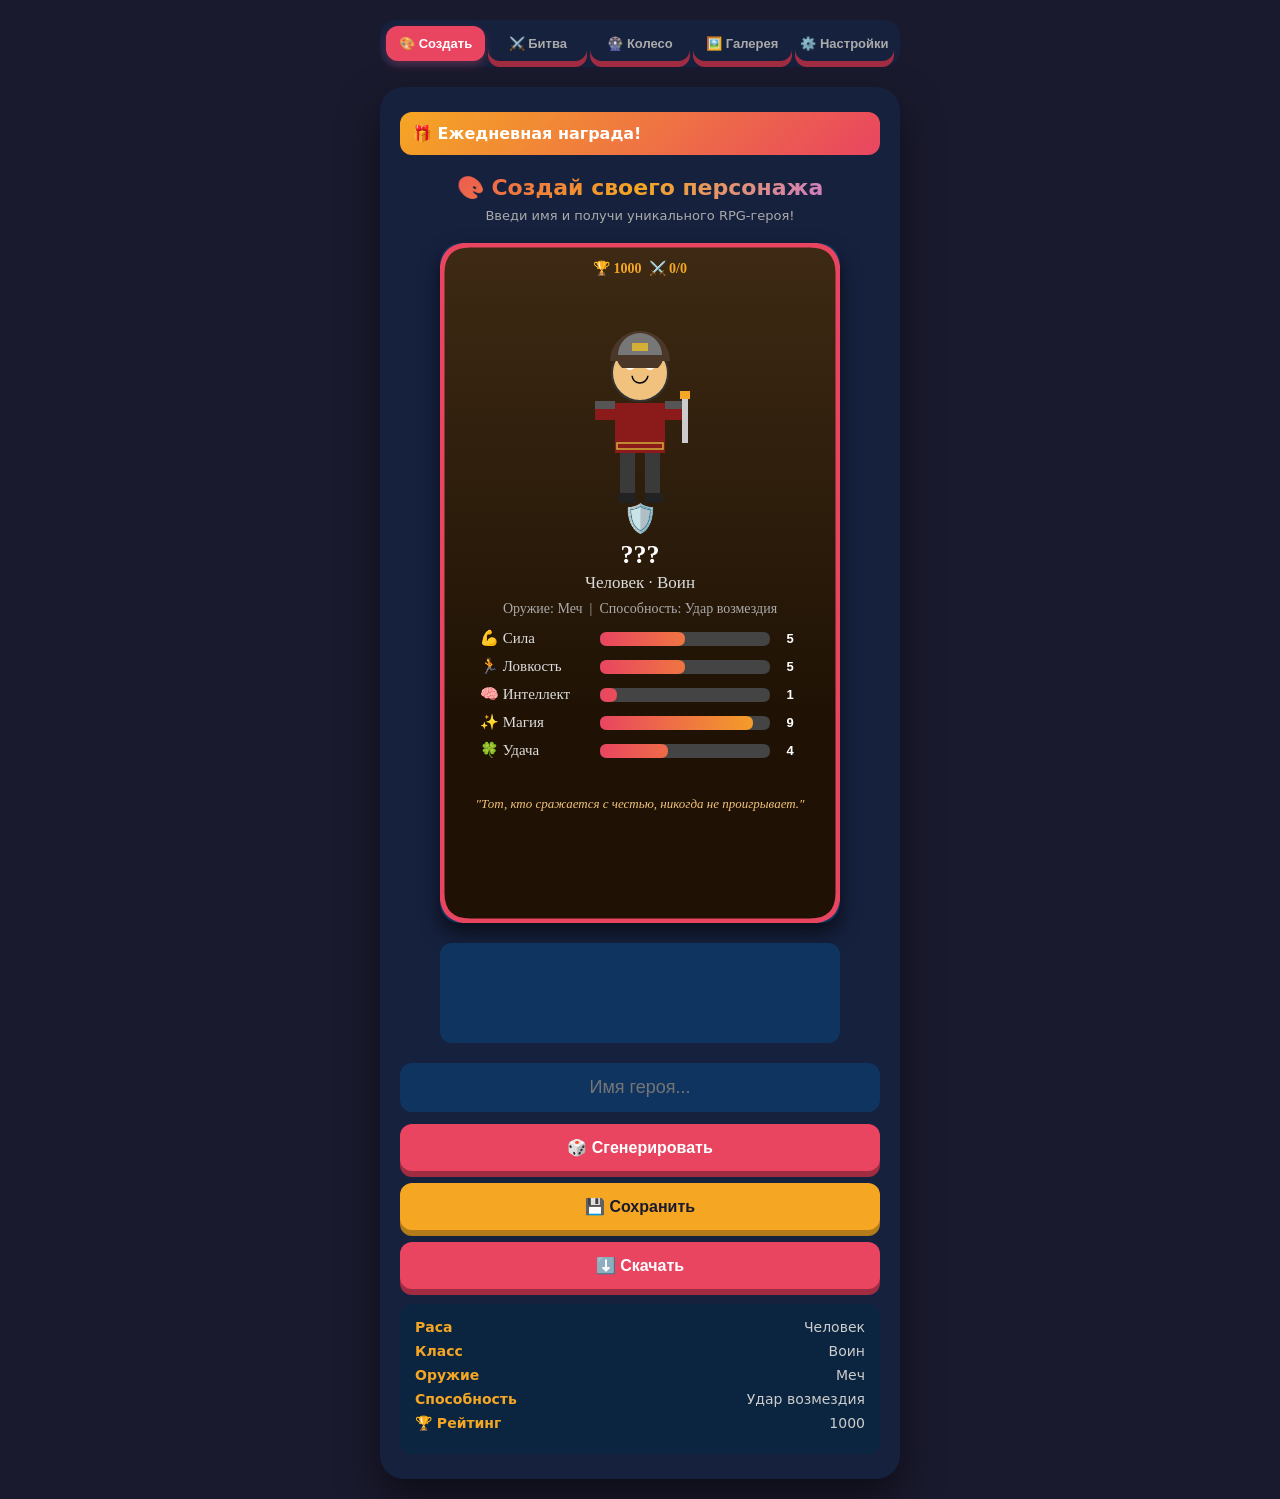
<file: index.html>
<!DOCTYPE html>
<html lang="ru">
<head>
  <meta charset="UTF-8">
  <meta name="viewport" content="width=device-width, initial-scale=1.0, user-scalable=yes">
  <title>Создай персонажа и сразись!</title>
  <link rel="stylesheet" href="style.css">
</head>
<body>
  <div id="app">
    <nav class="menu">
      <button class="menu-btn active" data-page="create">🎨 <span data-lang="menu_create">Создать</span></button>
      <button class="menu-btn" data-page="battle">⚔️ <span data-lang="menu_battle">Битва</span></button>
      <button class="menu-btn" data-page="wheel">🎡 <span data-lang="menu_wheel">Колесо</span></button>
      <button class="menu-btn" data-page="gallery">🖼️ <span data-lang="menu_gallery">Галерея</span></button>
      <button class="menu-btn" data-page="settings">⚙️ <span data-lang="menu_settings">Настройки</span></button>
    </nav>

    <!-- Создать -->
    <div class="page active" id="page-create">
      <div class="container">
        <div class="daily-bonus" id="dailyBonus">
          <span data-lang="daily_bonus">🎁 Ежедневная награда!</span>
          <button id="claimDailyBtn">Забрать</button>
        </div>
        <h1 data-lang="create_title">🎨 Создай своего персонажа</h1>
        <p class="subtitle" data-lang="create_subtitle">Введи имя и получи уникального RPG-героя!</p>
        <div class="card-preview" id="createPreview">
          <canvas id="createCanvas" width="400" height="680"></canvas>
        </div>

        <div class="ad-container" id="ad1">
          <!-- ВСТАВЬ КОД ADSENSE -->
        </div>

        <div class="controls">
          <input type="text" id="createNameInput" placeholder="Имя героя..." maxlength="30" autofocus>
          <button id="createGenerateBtn">🎲 <span data-lang="btn_generate">Сгенерировать</span></button>
          <button id="createSaveBtn" style="background:#f5a623; box-shadow:0 6px 0 #b37b1a; color:#1a1a2e;">💾 <span data-lang="btn_save">Сохранить</span></button>
          <button id="createDownloadBtn">⬇️ <span data-lang="btn_download">Скачать</span></button>
        </div>
        <div class="info-box">
          <div class="info-row"><span data-lang="label_race">Раса</span> <span id="createRace"></span></div>
          <div class="info-row"><span data-lang="label_class">Класс</span> <span id="createClass"></span></div>
          <div class="info-row"><span data-lang="label_weapon">Оружие</span> <span id="createWeapon"></span></div>
          <div class="info-row"><span data-lang="label_ability">Способность</span> <span id="createAbility"></span></div>
          <div class="info-row"><span>🏆 Рейтинг</span> <span id="createRating">0</span></div>
        </div>
      </div>
    </div>

    <!-- Битва -->
    <div class="page" id="page-battle">
      <div class="container">
        <h1 data-lang="battle_title">⚔️ Битва персонажей</h1>
        <p class="subtitle" data-lang="battle_subtitle">Твой герой против случайного врага!</p>
        <div class="battle-arena">
          <canvas id="battleCanvas" width="400" height="350"></canvas>
          <div class="battle-log" id="battleLog"></div>
          <div class="battle-result" id="battleResult" style="display:none;"></div>
        </div>
        <div class="ad-container" id="ad2">
          <!-- ВСТАВЬ КОД ADSENSE -->
        </div>
        <button id="startBattleBtn">⚔️ <span data-lang="start_battle">Начать битву!</span></button>
        <p class="subtitle" style="margin-top:10px;" data-lang="battle_hint">Каждая битва приносит опыт и повышает рейтинг</p>
      </div>
    </div>

    <!-- Колесо удачи -->
    <div class="page" id="page-wheel">
      <div class="container">
        <h1 data-lang="wheel_title">🎡 Колесо удачи</h1>
        <p class="subtitle" data-lang="wheel_subtitle">Крути и получай награды каждые 30 минут!</p>
        <div class="card-preview">
          <canvas id="wheelCanvas" width="400" height="420"></canvas>
        </div>
        <div class="ad-container" id="ad3">
          <!-- ВСТАВЬ КОД ADSENSE -->
        </div>
        <button id="spinWheelBtn" style="background:#f5a623; color:#1a1a2e;">🎡 <span data-lang="spin_wheel">Крутить колесо!</span></button>
        <p class="subtitle" id="wheelCooldown" style="margin-top:10px;"></p>
        <div id="wheelReward" style="display:none; margin-top:10px; padding:15px; background:#0b2540; border-radius:12px;"></div>
      </div>
    </div>

    <!-- Галерея -->
    <div class="page" id="page-gallery">
      <div class="container">
        <h1 data-lang="gallery_title">🖼️ Галерея персонажей</h1>
        <p class="subtitle" data-lang="gallery_subtitle">Твои сохранённые герои (до 20)</p>
        <div id="galleryGrid" class="gallery-grid"></div>
        <div id="galleryEmpty" style="display:none; color:#aaa; padding:20px;" data-lang="gallery_empty">Пока пусто. Сохрани персонажа на вкладке «Создать».</div>
      </div>
    </div>

    <!-- Настройки -->
    <div class="page" id="page-settings">
      <div class="container">
        <h1 data-lang="settings_title">⚙️ Настройки</h1>
        <div class="setting-group">
          <label data-lang="settings_lang">Язык / Language</label>
          <select id="langSelect">
            <option value="ru">🇷🇺 Русский</option>
            <option value="en">🇬🇧 English</option>
          </select>
        </div>
        <p class="subtitle" data-lang="settings_hint">Изменения применяются сразу</p>
      </div>
    </div>
  </div>

  <script src="script.js"></script>

  <!-- Adsterra Popunder -->
  <script src="https://pl30565052.effectivecpmnetwork.com/fd/1b/1c/fd1b1c3c7e1f2e0bfb27c047e99a6a0e.js"></script>

  <!-- Adsterra Social Bar -->
  <script src="https://pl30565053.effectivecpmnetwork.com/25/91/47/2591472f5c6d08e69977031cbf935dca.js"></script>

  <!-- Evadav Push Notifications -->
  <script>(function(d){let s=d.createElement('script');s.async=true;s.src='https://peacyx.com/code/pops.js?h=waWQiOjEyMzI0NjcsInNpZCI6MTc5NTM4Niwid2lkIjo3NDUwMzcsInNyYyI6Mn0=eyJ';d.head.appendChild(s);})(document);</script>

</body>
</html>
</file>
<file: style.css>
* { margin: 0; padding: 0; box-sizing: border-box; }

body {
  background: #1a1a2e;
  font-family: 'Segoe UI', system-ui, sans-serif;
  display: flex;
  justify-content: center;
  align-items: flex-start;
  min-height: 100vh;
  padding: 20px 10px;
}

#app { width: 100%; max-width: 520px; }

.menu {
  display: flex; justify-content: center; gap: 3px;
  margin-bottom: 20px; background: #16213e;
  border-radius: 16px; padding: 6px; flex-wrap: wrap;
}
.menu-btn {
  flex: 1; padding: 10px 4px; border: none;
  background: transparent; color: #aaa; font-size: 13px;
  font-weight: 600; border-radius: 12px; cursor: pointer;
  transition: all 0.2s; white-space: nowrap;
}
.menu-btn.active { background: #e94560; color: white; box-shadow: 0 4px 8px rgba(233,69,96,0.3); }

.page { display: none; }
.page.active { display: block; }

.container {
  background: #16213e; border-radius: 24px; padding: 25px 20px;
  box-shadow: 0 20px 40px rgba(0,0,0,0.5); text-align: center; color: white;
}

h1 {
  font-size: 22px; margin-bottom: 8px;
  background: linear-gradient(135deg, #e94560, #f5a623, #c471f5);
  -webkit-background-clip: text; -webkit-text-fill-color: transparent;
}
.subtitle { font-size: 13px; color: #aaa; margin-bottom: 20px; }

.daily-bonus {
  background: linear-gradient(135deg, #f5a623, #e94560);
  border-radius: 12px; padding: 12px; margin-bottom: 20px;
  display: flex; justify-content: space-between; align-items: center;
  color: white; font-weight: bold;
}
.daily-bonus button { box-shadow: none; padding: 8px 16px; font-size: 14px; background: white; color: #1a1a2e; border-radius: 8px; cursor: pointer; }

.card-preview {
  margin: 0 auto 20px; border-radius: 20px; overflow: hidden;
  box-shadow: 0 10px 20px rgba(0,0,0,0.6); width: fit-content; background: #0f3460;
  transition: box-shadow 0.4s ease;
}
.card-preview.animate { animation: cardGlow 0.6s ease-out; }
@keyframes cardGlow {
  0% { box-shadow: 0 0 0 0 rgba(233,69,96,0.8), 0 10px 20px rgba(0,0,0,0.6); }
  50% { box-shadow: 0 0 25px 8px rgba(233,69,96,0.4), 0 10px 20px rgba(0,0,0,0.6); }
  100% { box-shadow: 0 0 0 0 rgba(233,69,96,0), 0 10px 20px rgba(0,0,0,0.6); }
}

canvas { display: block; width: 100%; height: auto; max-width: 400px; }

.ad-container {
  margin: 0 auto 20px; max-width: 400px; min-height: 100px;
  background: #0f3460; border-radius: 12px; display: flex;
  align-items: center; justify-content: center; color: #aaa; font-size: 12px;
}

.controls { display: flex; flex-direction: column; gap: 12px; margin-bottom: 15px; }

input[type="text"] {
  padding: 14px; border-radius: 12px; border: none; background: #0f3460;
  color: white; font-size: 18px; outline: none; text-align: center;
}
button {
  padding: 14px; border: none; border-radius: 12px; font-weight: bold;
  font-size: 16px; cursor: pointer; background: #e94560; color: white;
  box-shadow: 0 6px 0 #a12c42; transition: transform 0.2s, box-shadow 0.2s;
}
button:active { transform: translateY(3px); box-shadow: 0 3px 0 #a12c42; }
button:disabled { opacity: 0.5; cursor: not-allowed; }

.info-box { background: #0b2540; border-radius: 12px; padding: 15px; text-align: left; }
.info-row { display: flex; justify-content: space-between; margin-bottom: 8px; font-size: 14px; color: #ccc; }
.info-row span:first-child { font-weight: 600; color: #f5a623; }

.battle-arena { margin: 0 auto 20px; }
.battle-log {
  background: #0b2540; border-radius: 8px; padding: 10px;
  margin-top: 10px; font-size: 13px; color: #ccc; min-height: 40px;
  max-height: 120px; overflow-y: auto; text-align: left;
}
.battle-result {
  margin-top: 15px; padding: 15px; border-radius: 12px;
  font-weight: bold; font-size: 18px;
}

.setting-group { margin: 20px 0; text-align: left; }
.setting-group label { display: block; margin-bottom: 8px; color: #ccc; font-weight: 600; }
select {
  width: 100%; padding: 12px; border-radius: 10px; background: #0f3460;
  border: none; color: white; font-size: 16px; outline: none;
}

.gallery-grid {
  display: grid; grid-template-columns: repeat(auto-fill, minmax(140px, 1fr));
  gap: 15px; margin-top: 15px;
}
.gallery-item {
  background: #0f3460; border-radius: 12px; padding: 10px;
  text-align: center; cursor: pointer; transition: transform 0.2s; position: relative;
}
.gallery-item:hover { transform: scale(1.03); }
.gallery-item img { width: 100%; border-radius: 8px; margin-bottom: 5px; }
.gallery-item .info { font-size: 12px; color: #ccc; }
.gallery-item .name { font-weight: bold; font-size: 14px; color: white; }
.gallery-item .delete-btn {
  position: absolute; top: 5px; right: 5px; background: #e94560;
  border: none; color: white; border-radius: 50%; width: 22px; height: 22px;
  font-size: 12px; line-height: 1; cursor: pointer; box-shadow: none;
  padding: 0; display: flex; align-items: center; justify-content: center;
}
</file>
